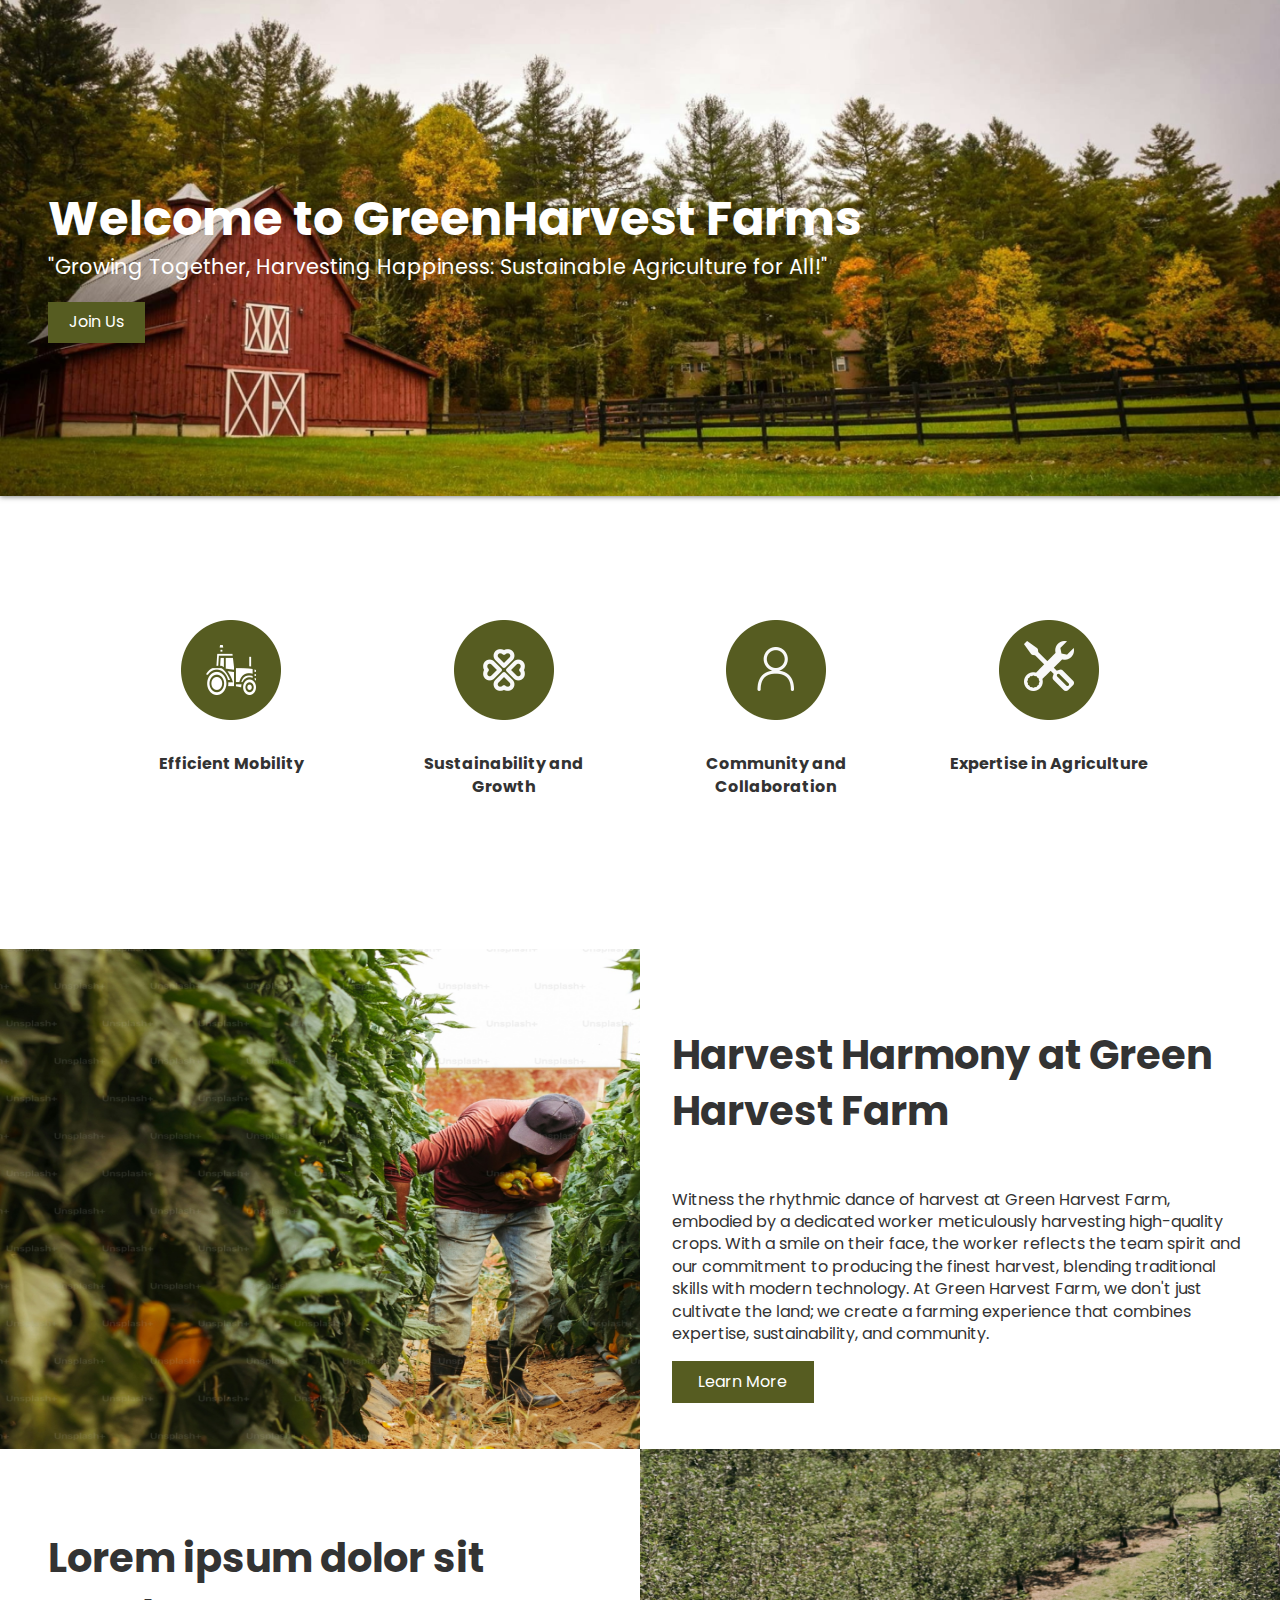
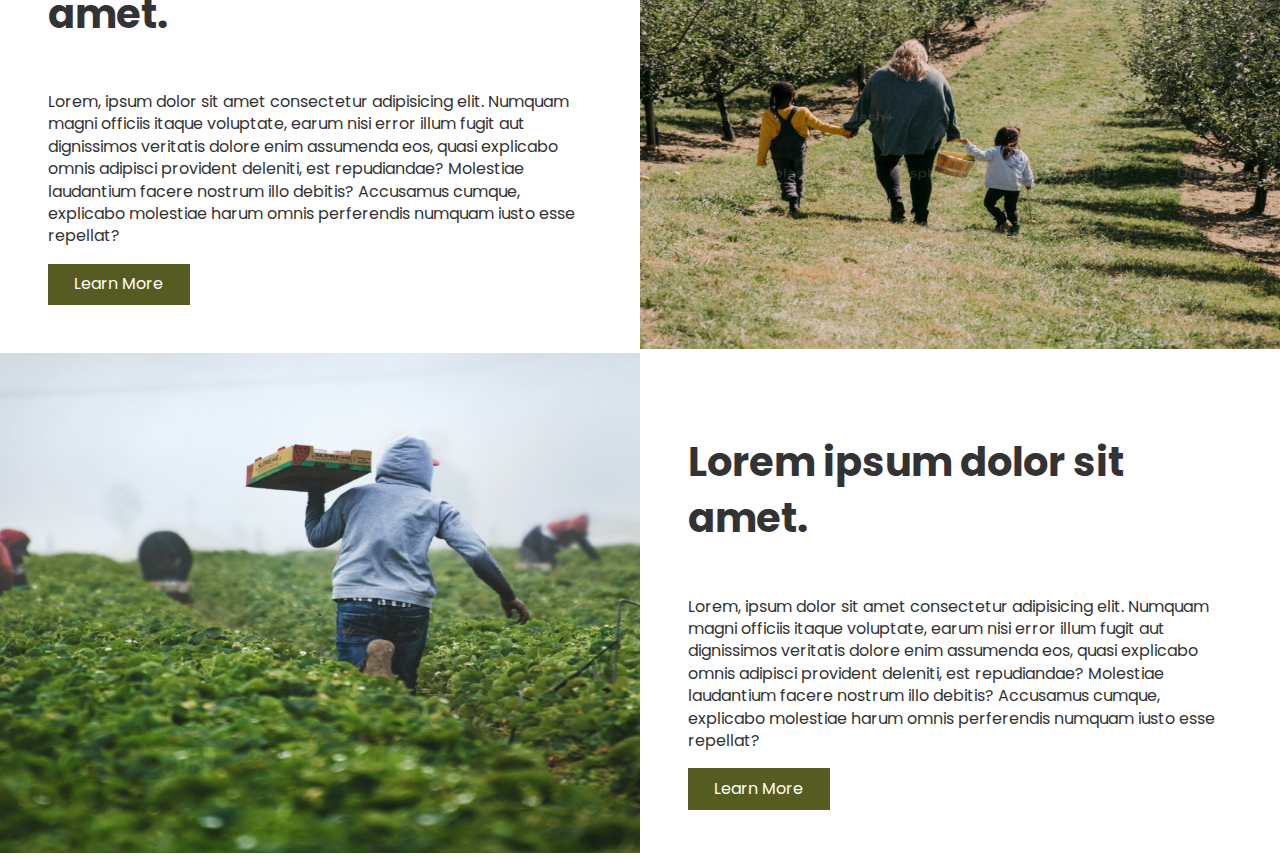
<file: anotherpago/1/index.html>
<!DOCTYPE html>
<html lang="en">
<head>
    <meta charset="UTF-8">
    <meta name="viewport" content="width=device-width, initial-scale=1.0">
    <link rel="stylesheet" href="style.css">
    <link rel="preconnect" href="https://fonts.googleapis.com">
<link rel="preconnect" href="https://fonts.gstatic.com" crossorigin>
<link href="https://fonts.googleapis.com/css2?family=Poppins:wght@400;700&display=swap" rel="stylesheet">
    <title>Document</title>
</head>
<body>
    <div class="wrapper">
        <section class="header">
            <h1>Welcome to GreenHarvest Farms</h1>
            <p>"Growing Together, Harvesting Happiness: Sustainable Agriculture for All!"</p>
            <a href="#" class="btn">Join Us</a>
        </section>

        <section class="boxes">
            <div class="box">
                <img src="img/Group 2.png" alt="">
                <h5>Efficient Mobility</h5>
            </div>
            <div class="box">
                <img src="img/Group 3 (1).png" alt="">
                <h5>Sustainability and Growth</h5>
            </div>
            <div class="box">
                <img src="img/Group 4.png" alt="">
                <h5>Community and Collaboration</h5>
            </div>
            <div class="box">
                <img src="img/Group 5.png" alt="">
                <h5>Expertise in Agriculture</h5>
            </div>
        </section>

        <section class="informasi">
            <div class="info-1">
                <img src="img/unsplash_a7_kgyaWFDw.png" alt="">
                <div class="capt">
                    <h2>Harvest Harmony at Green Harvest Farm</h2>
                    <p>Witness the rhythmic dance of harvest at Green Harvest Farm, embodied by a dedicated worker meticulously harvesting high-quality crops. With a smile on their face, the worker reflects the team spirit and our commitment to producing the finest harvest, blending traditional skills with modern technology. At Green Harvest Farm, we don't just cultivate the land; we create a farming experience that combines expertise, sustainability, and community.</p>
                    <a href="#" class="btn">Learn More</a>
                </div>
            </div>

            <div class="info-2">
                <div class="capt">
                    <h2>Lorem ipsum dolor sit amet.</h2>
                    <p>Lorem, ipsum dolor sit amet consectetur adipisicing elit. Numquam magni officiis itaque voluptate, earum nisi error illum fugit aut dignissimos veritatis dolore enim assumenda eos, quasi explicabo omnis adipisci provident deleniti, est repudiandae? Molestiae laudantium facere nostrum illo debitis? Accusamus cumque, explicabo molestiae harum omnis perferendis numquam iusto esse repellat?</p>
                    <a href="#" class="btn">Learn More</a>
                </div>
                <img src="img/unsplash_RmAb-jjkAY8.png" alt="">
            </div>

            <div class="info-3">
                <img src="img/unsplash_xDwEa2kaeJA.png" alt="">
                <div class="capt">
                    <h2>Lorem ipsum dolor sit amet.</h2>
                    <p>Lorem, ipsum dolor sit amet consectetur adipisicing elit. Numquam magni officiis itaque voluptate, earum nisi error illum fugit aut dignissimos veritatis dolore enim assumenda eos, quasi explicabo omnis adipisci provident deleniti, est repudiandae? Molestiae laudantium facere nostrum illo debitis? Accusamus cumque, explicabo molestiae harum omnis perferendis numquam iusto esse repellat?</p>
                    <a href="#" class="btn">Learn More</a>
                </div>
            </div>
        </section>
    </div>
</body>
</html>
</file>
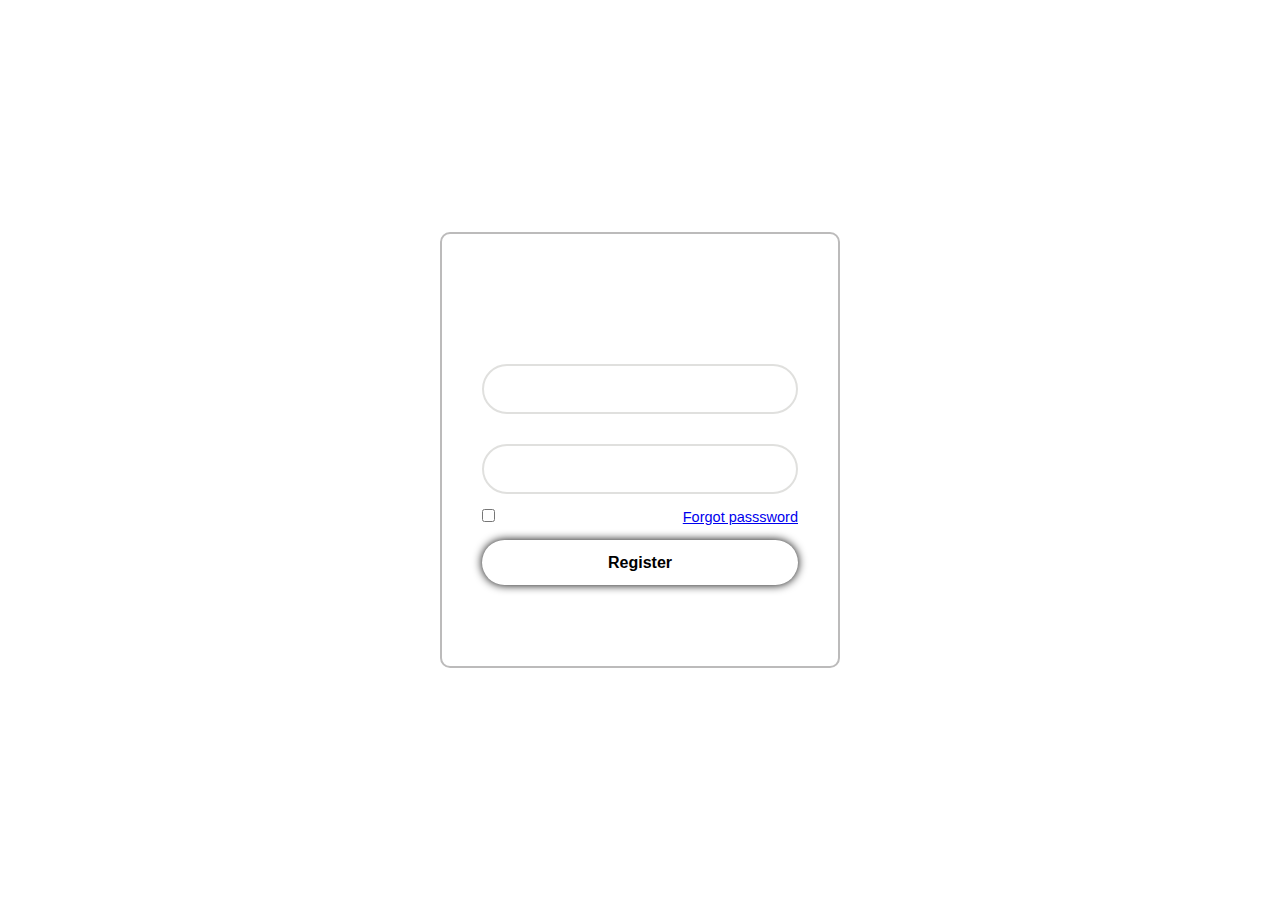
<file: LoginPage/register.html>
<!DOCTYPE html>
<html lang="en">
<head>
    <meta charset="UTF-8">
    <meta name="viewport" content="width=device-width, initial-scale=1.0">
    <title>Document</title>
    <link rel="stylesheet" href="SignIn.css">
    <link href='https://unpkg.com/boxicons@2.1.4/css/boxicons.min.css' rel='stylesheet'>
</head>
<body>
    
    <div class="form">
        <form action="">
            <h1>Register</h1>
            <h2 align="center">Welcome</h2>
            <div class="input-box">
                <input type="text" placeholder="Username"
                required>
                <i class='bx bxs-user'></i>
            </div>
            <div class="input-box">
                <input type="passsword" placeholder="Password"
                required>
                <i class='bx bxs-lock-alt'></i>
                
            </div>
            <div class="remember-forgot">
                <label><input type="checkbox">Remember me</label>
                <a href="#">Forgot passsword</a>
            </div>
            <div>
            <button type="submit" class="btn">Register</button></div>

            <div class="register-link">
            <p>Don't have an account? <a href="SignIn.html">Log In</a></p>
            </div>
        </form>
    </div>

</body>
</html>
</file>
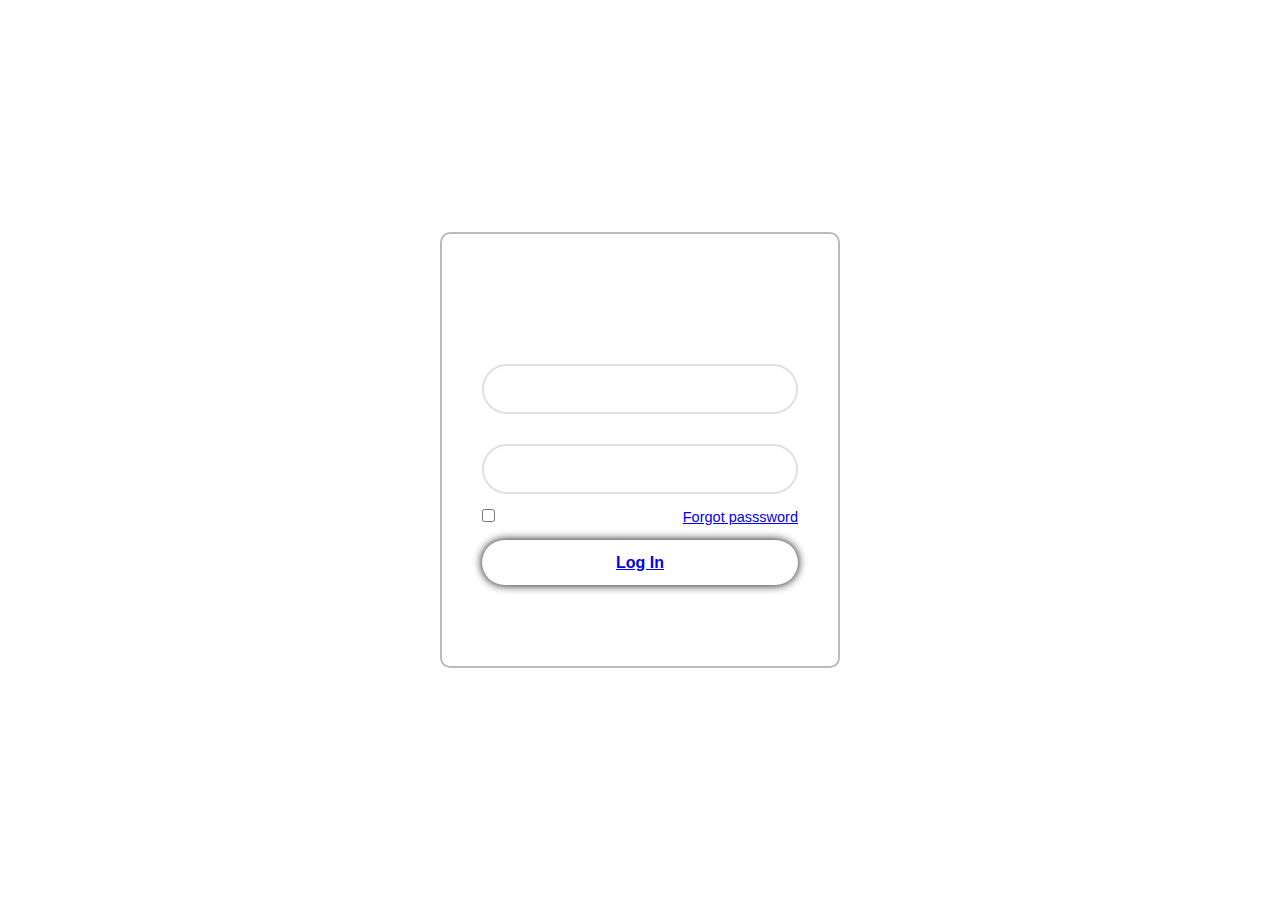
<file: LoginPage/SignIn.Html>
<!DOCTYPE html>
<html lang="en">
    <body>

<head>
    <meta charset="UTF-8">
    <meta name="viewport" content="width=device-width, initial-scale=1.0">
    <title>Document</title>
    <link rel="stylesheet" href="SignIn.css">
    <link href='https://unpkg.com/boxicons@2.1.4/css/boxicons.min.css' rel='stylesheet'>

</head>

<body>


    
    
    <div class="form">
        <form action="">
            <h1>Log In</h1>
            <h2 align="center">Welcome Back</h2>
            <div class="input-box">
                <input type="text" placeholder="Username"
                required>
                <i class='bx bxs-user'></i>
            </div>
            <div class="input-box">
                <input type="passsword" placeholder="Password"
                required>
                <i class='bx bxs-lock-alt'></i>
                
            </div>
            <div class="remember-forgot">
                <label><input type="checkbox">Remember me</label>
                <a href="#">Forgot passsword</a>
            </div>
            <div>
            <button type="submit" class="btn"><a href="index.html">Log In</a></button></div>

            <div class="register-link">
            <p>Don't have an account? <a href="register.html">Register</a></p>
            </div>
</file>
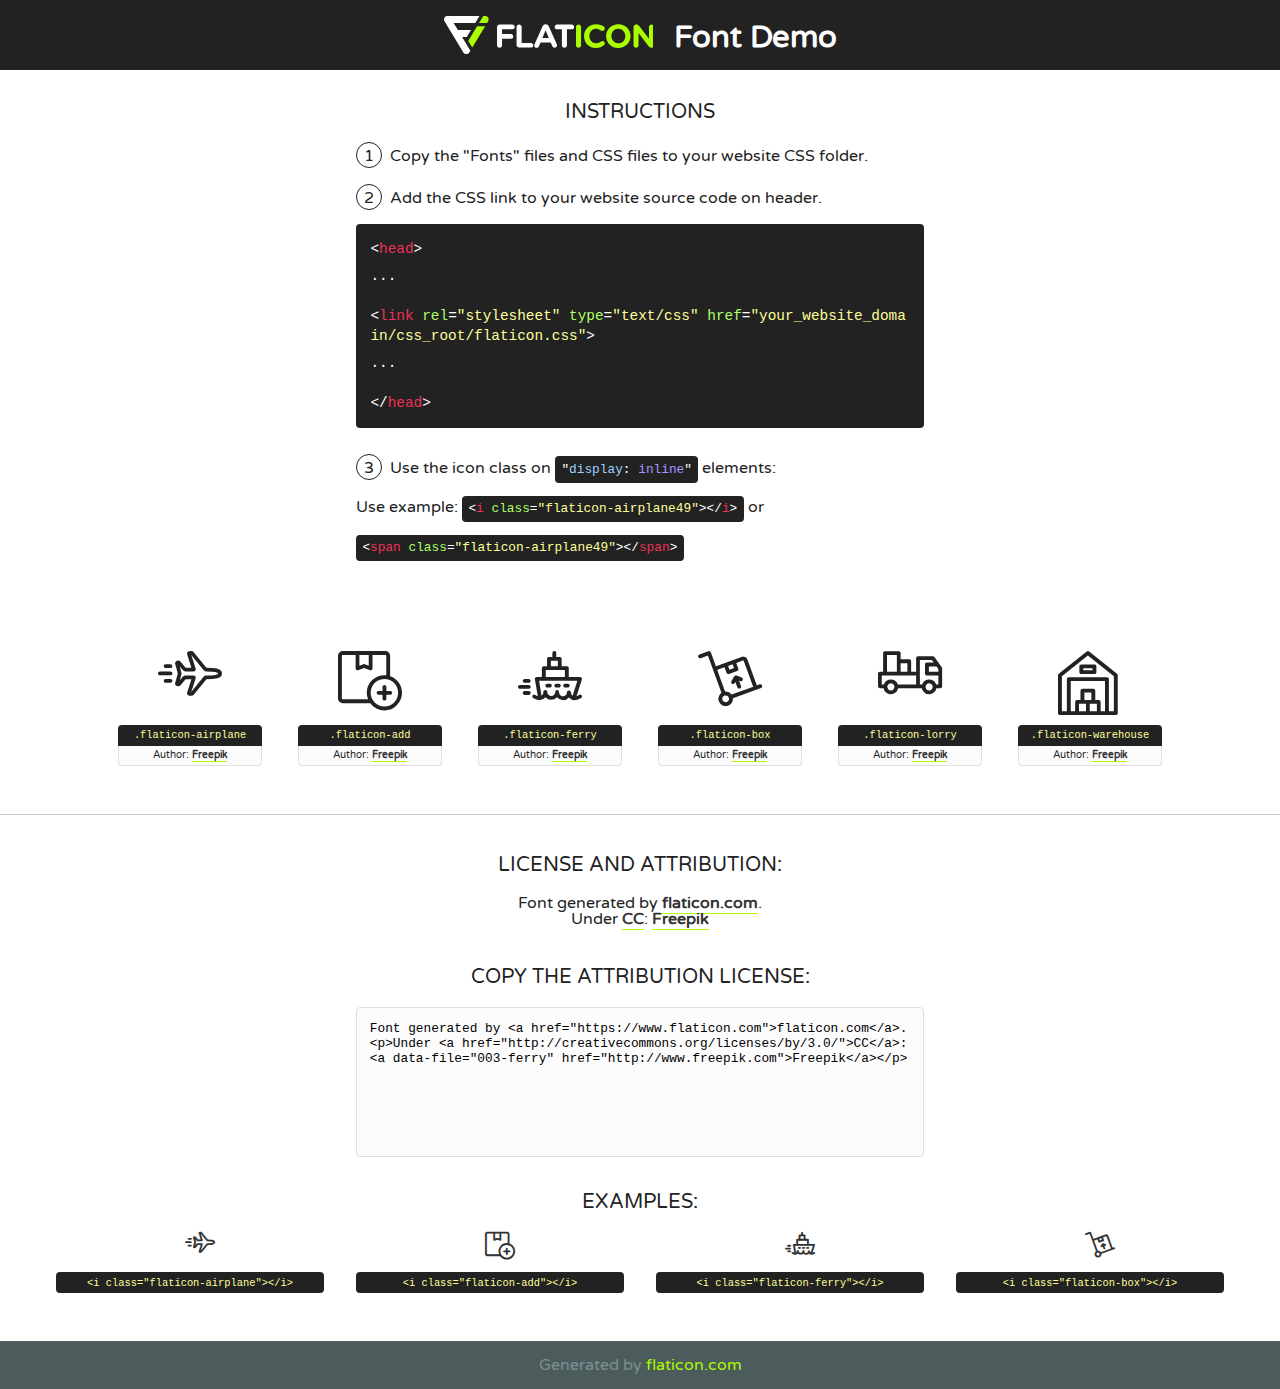
<file: fullWebsite/fonts/flaticon-1/font/flaticon.html>
<!DOCTYPE html>
<!--
  Flaticon icon font: Flaticon
  Creation date: 06/05/2019 12:06
-->
<html>
<!DOCTYPE html>
<html>

<head>
    <title>Flaticon WebFont</title>
    <link href="http://fonts.googleapis.com/css?family=Varela+Round" rel="stylesheet" type="text/css" />
    <link rel="stylesheet" type="text/css" href="flaticon.css">
    <meta charset="UTF-8">
    <style>
    html, body, div, span, applet, object, iframe,
    h1, h2, h3, h4, h5, h6, p, blockquote, pre,
    a, abbr, acronym, address, big, cite, code,
    del, dfn, em, img, ins, kbd, q, s, samp,
    small, strike, strong, sub, sup, tt, var,
    b, u, i, center,
    dl, dt, dd, ol, ul, li,
    fieldset, form, label, legend,
    table, caption, tbody, tfoot, thead, tr, th, td,
    article, aside, canvas, details, embed, 
    figure, figcaption, footer, header, hgroup, 
    menu, nav, output, ruby, section, summary,
    time, mark, audio, video {
        margin: 0;
        padding: 0;
        border: 0;
        font-size: 100%;
        font: inherit;
        vertical-align: baseline;
    }
    /* HTML5 display-role reset for older browsers */
    article, aside, details, figcaption, figure, 
    footer, header, hgroup, menu, nav, section {
        display: block;
    }
    body {
        line-height: 1;
    }
    ol, ul {
        list-style: none;
    }
    blockquote, q {
        quotes: none;
    }
    blockquote:before, blockquote:after,
    q:before, q:after {
        content: '';
        content: none;
    }
    table {
        border-collapse: collapse;
        border-spacing: 0;
    }
    body {
        font-family: 'Varela Round', Helvetica, Arial, sans-serif;
        font-size: 16px;
        color: #222;
    }
    a {
        color: #333;
        border-bottom: 1px solid #a9fd00;
        font-weight: bold;
        text-decoration: none;
    }
    * {
        -moz-box-sizing: border-box;
        -webkit-box-sizing: border-box;
        box-sizing: border-box;
        margin: 0;
        padding: 0;
    }
    [class^="flaticon-"]:before, [class*=" flaticon-"]:before, [class^="flaticon-"]:after, [class*=" flaticon-"]:after {
        font-family: Flaticon;
        font-size: 30px;
        font-style: normal;
        margin-left: 20px;
        color: #333;
    }
    .wrapper {
        max-width: 600px;
        margin: auto;
        padding: 0 1em;
    }
    .title {
        font-size: 1.25em;
        text-align: center;
        margin-bottom: 1em;
        text-transform: uppercase;
    }
    header {
        text-align: center;
        background-color: #222;
        color: #fff;
        padding: 1em;
    }
    header .logo {
        width: 210px;
        height: 38px;
        display: inline-block;
        vertical-align: middle;
        margin-right: 1em;
        border: none;
    }
    header strong {
        font-size: 1.95em;
        font-weight: bold;
        vertical-align: middle;
        margin-top: 5px;
        display: inline-block;
    }
    .demo {
        margin: 2em auto;
        line-height: 1.25em;
    }
    .demo ul li {
        margin-bottom: 1em;
    }
    .demo ul li .num {
        color: #222;
        border-radius: 20px;
        display: inline-block;
        width: 26px;
        padding: 3px;
        height: 26px;
        text-align: center;
        margin-right: 0.5em;
        border: 1px solid #222;
    }
    .demo ul li code {
        background-color: #222;
        border-radius: 4px;
        padding: 0.25em 0.5em;
        display: inline-block;
        color: #fff;
        font-family: Consolas,Monaco,Lucida Console,Liberation Mono,DejaVu Sans Mono,Bitstream Vera Sans Mono,Courier New, monospace;
        font-weight: lighter;
        margin-top: 1em;
        font-size: 0.8em;
        word-break: break-all;
    }
    .demo ul li code.big {
        padding: 1em;
        font-size: 0.9em;
    }
    .demo ul li code .red {
        color: #EF3159;
    }
    .demo ul li code .green {
        color: #ACFF65;
    }
    .demo ul li code .yellow {
        color: #FFFF99;
    }
    .demo ul li code .blue {
        color: #99D3FF;
    }
    .demo ul li code .purple {
        color: #A295FF;
    }
    .demo ul li code .dots {
        margin-top: 0.5em;
        display: block;
    }
    #glyphs {
        border-bottom: 1px solid #ccc;
        padding: 2em 0;
        text-align: center;
    }
    .glyph {
        display: inline-block;
        width: 9em;
        margin: 1em;
        text-align: center;
        vertical-align: top;
        background: #FFF;
    }
    .glyph .glyph-icon {
        padding: 10px;
        display: block;
        font-family:"Flaticon";
        font-size: 64px;
        line-height: 1;
    }
    .glyph .glyph-icon:before {
        font-size: 64px;
        color: #222;
        margin-left: 0;
    }
    .class-name {
        font-size: 0.65em;
        background-color: #222;
        color: #fff;
        border-radius: 4px 4px 0 0;
        padding: 0.5em;
        color: #FFFF99;
        font-family: Consolas,Monaco,Lucida Console,Liberation Mono,DejaVu Sans Mono,Bitstream Vera Sans Mono,Courier New, monospace;
    }
    .author-name {
        font-size: 0.6em;
        background-color: #fcfcfd;
        border: 1px solid #DEDEE4;
        border-top: 0;
        border-radius: 0 0 4px 4px;
        padding: 0.5em;
    }
    .class-name:last-child {
        font-size: 10px;
        color:#888;
    }
    .class-name:last-child a {
        font-size: 10px;
        color:#555;
    }
    .class-name:last-child a:hover {
        color:#a9fd00;
    }
    .glyph > input {
        display: block;
        width: 100px;
        margin: 5px auto;
        text-align: center;
        font-size: 12px;
        cursor: text;
    }
    .glyph > input.icon-input {
        font-family:"Flaticon";
        font-size: 16px;
        margin-bottom: 10px;
    }
    .attribution .title {
        margin-top: 2em;
    }
    .attribution textarea {
        background-color: #fcfcfd;
        padding: 1em;
        border: none;
        box-shadow: none;
        border: 1px solid #DEDEE4;
        border-radius: 4px;
        resize: none;
        width: 100%;
        height: 150px;
        font-size: 0.8em;
        font-family: Consolas,Monaco,Lucida Console,Liberation Mono,DejaVu Sans Mono,Bitstream Vera Sans Mono,Courier New, monospace;
        -webkit-appearance: none;
    }
    .iconsuse {
        margin: 2em auto;
        text-align: center;
        max-width: 1200px;
    }
    .iconsuse:after {
        content: '';
        display: table;
        clear: both;
    }
    .iconsuse .image {
        float: left;
        width: 25%;
        padding: 0 1em;
    }
    .iconsuse .image p {
        margin-bottom: 1em;
    }
    .iconsuse .image span {
        display: block;
        font-size: 0.65em;
        background-color: #222;
        color: #fff;
        border-radius: 4px;
        padding: 0.5em;
        color: #FFFF99;
        margin-top: 1em;
        font-family: Consolas,Monaco,Lucida Console,Liberation Mono,DejaVu Sans Mono,Bitstream Vera Sans Mono,Courier New, monospace;
    }
    #footer {
        text-align: center;
        background-color: #4C5B5C;
        color: #7c9192;
        padding: 1em;
    }
    #footer a {
        border: none;
        color: #a9fd00;
        font-weight: normal;
    }
    @media (max-width: 960px) {
        .iconsuse .image {
            width: 50%;
        }
    }
    @media (max-width: 560px) {
        .iconsuse .image {
            width: 100%;
        }
    }
    </style>
</head>

<body class="characters-off">

    <header>
        <a href="https://www.flaticon.com" target="_blank" class="logo">
            <svg version="1.1" xmlns="http://www.w3.org/2000/svg" xmlns:xlink="http://www.w3.org/1999/xlink" xmlns:a="http://ns.adobe.com/AdobeSVGViewerExtensions/3.0/" viewBox="0 0 560.875 102.036" enable-background="new 0 0 560.875 102.036" xml:space="preserve">
                <defs>
                </defs>
                <g>
                    <g class="letters">
                        <path fill="#ffffff" d="M141.596,29.675c0-3.777,2.985-6.767,6.764-6.767h34.438c3.426,0,6.15,2.728,6.15,6.15
                        c0,3.43-2.724,6.149-6.15,6.149h-27.674v13.091h23.719c3.429,0,6.151,2.724,6.151,6.15c0,3.43-2.723,6.149-6.151,6.149h-23.719
                        v17.574c0,3.773-2.986,6.761-6.764,6.761c-3.779,0-6.764-2.989-6.764-6.761V29.675z"></path>
                        <path fill="#ffffff" d="M193.844,29.149c0-3.781,2.985-6.767,6.764-6.767c3.776,0,6.763,2.985,6.763,6.767v42.957h25.039
                        c3.426,0,6.149,2.726,6.149,6.153c0,3.425-2.723,6.15-6.149,6.15h-31.802c-3.779,0-6.764-2.986-6.764-6.768V29.149z"></path>
                        <path fill="#ffffff" d="M241.891,75.71l21.438-48.407c1.492-3.341,4.215-5.357,7.906-5.357h0.792
                        c3.686,0,6.323,2.017,7.815,5.357l21.439,48.407c0.436,0.967,0.701,1.845,0.701,2.723c0,3.602-2.809,6.501-6.414,6.501
                        c-3.161,0-5.269-1.845-6.499-4.655l-4.132-9.661h-27.059l-4.301,10.102c-1.144,2.631-3.426,4.214-6.237,4.214
                        c-3.517,0-6.24-2.81-6.24-6.325C241.1,77.64,241.451,76.677,241.891,75.71z M279.932,58.666l-8.521-20.297l-8.526,20.297H279.932
                        z"></path>
                        <path fill="#ffffff" d="M314.864,35.387H301.86c-3.429,0-6.239-2.813-6.239-6.238c0-3.429,2.811-6.24,6.239-6.24h39.533
                        c3.426,0,6.237,2.811,6.237,6.24c0,3.425-2.811,6.238-6.237,6.238h-13.001v42.785c0,3.773-2.99,6.761-6.764,6.761
                        c-3.779,0-6.764-2.989-6.764-6.761V35.387z"></path>
                        <path fill="#A9FD00" d="M352.615,29.149c0-3.781,2.985-6.767,6.767-6.767c3.774,0,6.761,2.985,6.761,6.767v49.024
                        c0,3.773-2.987,6.761-6.761,6.761c-3.781,0-6.767-2.989-6.767-6.761V29.149z"></path>
                        <path fill="#A9FD00" d="M374.132,53.836v-0.179c0-17.481,13.178-31.801,32.065-31.801c9.22,0,15.459,2.458,20.557,6.238
                        c1.402,1.054,2.637,2.985,2.637,5.357c0,3.692-2.985,6.59-6.681,6.59c-1.845,0-3.071-0.702-4.044-1.319
                        c-3.776-2.813-7.729-4.393-12.562-4.393c-10.364,0-17.831,8.611-17.831,19.154v0.173c0,10.542,7.291,19.329,17.831,19.329
                        c5.715,0,9.492-1.756,13.359-4.834c1.049-0.874,2.458-1.491,4.039-1.491c3.429,0,6.325,2.813,6.325,6.236
                        c0,2.106-1.056,3.78-2.282,4.834c-5.539,4.834-12.036,7.733-21.878,7.733C387.572,85.464,374.132,71.493,374.132,53.836z"></path>
                        <path fill="#A9FD00" d="M433.009,53.836v-0.179c0-17.481,13.79-31.801,32.766-31.801c18.981,0,32.592,14.143,32.592,31.628v0.173
                        c0,17.483-13.785,31.807-32.769,31.807C446.625,85.464,433.009,71.32,433.009,53.836z M484.224,53.836v-0.179
                        c0-10.539-7.725-19.326-18.626-19.326c-10.893,0-18.449,8.611-18.449,19.154v0.173c0,10.542,7.73,19.329,18.626,19.329
                        C476.676,72.986,484.224,64.378,484.224,53.836z"></path>
                        <path fill="#A9FD00" d="M506.233,29.321c0-3.774,2.99-6.763,6.767-6.763h1.401c3.252,0,5.183,1.583,7.029,3.953l26.093,34.265
                        V29.059c0-3.692,2.99-6.677,6.681-6.677c3.683,0,6.671,2.985,6.671,6.677v48.934c0,3.78-2.987,6.765-6.764,6.765h-0.436
                        c-3.257,0-5.188-1.581-7.034-3.953l-27.056-35.492v32.944c0,3.687-2.985,6.676-6.678,6.676c-3.683,0-6.673-2.989-6.673-6.676
                        V29.321z"></path>
                    </g>
                    <g class="insignia">
                        <path fill="#ffffff" d="M48.372,56.137h12.517l11.156-18.537H37.186L25.688,18.539h57.825L94.668,0H9.271
                        C5.925,0,2.842,1.801,1.198,4.716c-1.644,2.907-1.593,6.482,0.134,9.343l50.38,83.501c1.678,2.781,4.689,4.476,7.938,4.476
                        c3.246,0,6.257-1.695,7.935-4.476l2.898-4.804L48.372,56.137z"></path>
                        <g class="i">
                            <path fill="#A9FD00" d="M93.575,18.539h0.031v0.004l21.652,0.004l2.705-4.488c1.727-2.861,1.778-6.436,0.133-9.343
                            C116.454,1.801,113.371,0,110.026,0h-5.294L93.575,18.539z"></path>
                            <polygon fill="#A9FD00" points="88.291,27.356 64.725,66.486 75.519,84.404 109.942,27.356"></polygon>
                        </g>
                    </g>
                </g>
            </svg>
        </a>
        <strong>Font Demo</strong>
    </header>


    <section class="demo wrapper">

        <p class="title">Instructions</p>

        <ul>
            <li>
                <span class="num">1</span>Copy the "Fonts" files and CSS files to your website CSS folder.
            </li>
            <li>
                <span class="num">2</span>Add the CSS link to your website source code on header.
                <code class="big">
                    &lt;<span class="red">head</span>&gt;
                    <br/><span class="dots">...</span>
                    <br/>&lt;<span class="red">link</span> <span class="green">rel</span>=<span class="yellow">"stylesheet"</span> <span class="green">type</span>=<span class="yellow">"text/css"</span> <span class="green">href</span>=<span class="yellow">"your_website_domain/css_root/flaticon.css"</span>&gt;
                    <br/><span class="dots">...</span>
                    <br/>&lt;/<span class="red">head</span>&gt;
                </code>
            </li>

            <li>
                <p>
                    <span class="num">3</span>Use the icon class on <code>"<span class="blue">display</span>:<span class="purple"> inline</span>"</code> elements:
                    <br />
                    Use example: <code>&lt;<span class="red">i</span> <span class="green">class</span>=<span class="yellow">&quot;flaticon-airplane49&quot;</span>&gt;&lt;/<span class="red">i</span>&gt;</code> or <code>&lt;<span class="red">span</span> <span class="green">class</span>=<span class="yellow">&quot;flaticon-airplane49&quot;</span>&gt;&lt;/<span class="red">span</span>&gt;</code>
            </li>
        </ul>

    </section>




   <section id="glyphs">          
    
      
        <div class="glyph"><div class="glyph-icon flaticon-airplane"></div>
            <div class="class-name">.flaticon-airplane</div>
            <div class="author-name">Author: <a data-file="001-airplane" href="http://www.freepik.com">Freepik</a> </div> 
        </div>        
        
        <div class="glyph"><div class="glyph-icon flaticon-add"></div>
            <div class="class-name">.flaticon-add</div>
            <div class="author-name">Author: <a data-file="002-add" href="http://www.freepik.com">Freepik</a> </div> 
        </div>        
        
        <div class="glyph"><div class="glyph-icon flaticon-ferry"></div>
            <div class="class-name">.flaticon-ferry</div>
            <div class="author-name">Author: <a data-file="003-ferry" href="http://www.freepik.com">Freepik</a> </div> 
        </div>        
        
        <div class="glyph"><div class="glyph-icon flaticon-box"></div>
            <div class="class-name">.flaticon-box</div>
            <div class="author-name">Author: <a data-file="004-box" href="http://www.freepik.com">Freepik</a> </div> 
        </div>        
        
        <div class="glyph"><div class="glyph-icon flaticon-lorry"></div>
            <div class="class-name">.flaticon-lorry</div>
            <div class="author-name">Author: <a data-file="005-lorry" href="http://www.freepik.com">Freepik</a> </div> 
        </div>        
        
        <div class="glyph"><div class="glyph-icon flaticon-warehouse"></div>
            <div class="class-name">.flaticon-warehouse</div>
            <div class="author-name">Author: <a data-file="006-warehouse" href="http://www.freepik.com">Freepik</a> </div> 
        </div>        
        

    </section>



    <section class="attribution wrapper"   style="text-align:center;">

      <div class="title">License and attribution:</div><div class="attrDiv">Font generated by <a href="https://www.flaticon.com">flaticon.com</a>. <div><p>Under <a href="http://creativecommons.org/licenses/by/3.0/">CC</a>: <a data-file="003-ferry" href="http://www.freepik.com">Freepik</a></p>  </div>
      </div>
      <div class="title">Copy the Attribution License:</div>

    <textarea onclick="this.focus();this.select();">Font generated by &lt;a href=&quot;https://www.flaticon.com&quot;&gt;flaticon.com&lt;/a&gt;. <p>Under <a href="http://creativecommons.org/licenses/by/3.0/">CC</a>: <a data-file="003-ferry" href="http://www.freepik.com">Freepik</a></p>  
     </textarea>

    </section>

    <section class="iconsuse">

          <div class="title">Examples:</div>            
             
            <div class="image">
                <p>
                    <i class="glyph-icon flaticon-airplane"></i> 
                    <span>&lt;i class=&quot;flaticon-airplane&quot;&gt;&lt;/i&gt;</span>
                </p>
            </div>
            
            <div class="image">
                <p>
                    <i class="glyph-icon flaticon-add"></i> 
                    <span>&lt;i class=&quot;flaticon-add&quot;&gt;&lt;/i&gt;</span>
                </p>
            </div>
            
            <div class="image">
                <p>
                    <i class="glyph-icon flaticon-ferry"></i> 
                    <span>&lt;i class=&quot;flaticon-ferry&quot;&gt;&lt;/i&gt;</span>
                </p>
            </div>
            
            <div class="image">
                <p>
                    <i class="glyph-icon flaticon-box"></i> 
                    <span>&lt;i class=&quot;flaticon-box&quot;&gt;&lt;/i&gt;</span>
                </p>
            </div>
                       
        </div>
                            
    </section>

<div id="footer">
    <div>Generated by <a href="https://www.flaticon.com">flaticon.com</a>
    </div>
</div>



</body>
</html>
</file>
<file: anotherpago/1/style.css>
/* css  variable */
:root{
    --primary: #ddd;
    --secondary: #565C21;
    --dark: #333;
    --light: #fff;
    --shadow: 0 1px 5px rgba(104,104,104, 0.8); 
}
html{
    box-sizing: border-box;
    font-family: 'Poppins', sans-serif;
    color: var(--dark);
}

body{
    background: #ffffff;
   margin: 0;
    line-height: 1.4;
}

.btn{
    background: var(--secondary);
    color: var(--light);
    padding: 0.6rem 1.3rem;
    text-decoration: none;
    border: 0;
}

img{
    max-width: 100%;
}

.wrapper{
    display: grid;
    /* gap: 20px;  */
}

/* Header */
.header{
    background: url(img/header.png);
    background-size: cover;
    min-height: 400px;
    background-position: center;
    padding: 3rem;
    display: flex;
    flex-direction: column;
    align-items: start;
    justify-content: center;
    box-shadow: var(--shadow);
}
.header h1{
    font-size: 3rem;
    margin-bottom: 0;
    color: var(--light);
}
.header p{
    font-size: 1.3rem;
    margin-top: 0;
    color: var(--light);
}
.boxes{
    display: grid;
    gap: 10px;
    grid-template-columns: repeat(auto-fit, minmax(200px, 1fr));
    padding: 100px;
}
.boxes img{
    width: 100px;
    height: 100px;

}


.boxes h5{
    font-size: medium;
    
}
.box{
    
    text-align: center;
    padding: 1.5rem 2rem;
    
}

/* informasi */
.informasi .info-1{
    display: grid;  
    grid-template-columns: repeat(2, 1fr);
}
.informasi .info-1 img{
    width: 100%;
    height: 500px;
    
}
.informasi .info-1 .capt{
    /* padding: 20px; */
    display: flex;
    flex-direction: column;
    justify-content: center;
    padding: 2rem ;
}.informasi .info-1 .capt h2{
    font-size: 40px;
}
.informasi .info-1 .capt a{
    display: block;
    width: 100px;
    text-align: center;
}

/* info 2 */
.informasi .info-2{
    display: grid;  
    grid-template-columns: repeat(2, 1fr);
}
.informasi .info-2 img{
    width: 100%;
    height: 500px;
    
}
.informasi .info-2 .capt{
    /* padding: 20px; */
    display: flex;
    flex-direction: column;
    justify-content: center;
    padding: 3rem;
}.informasi .info-2 .capt h2{
    font-size: 40px;
}
.informasi .info-2 .capt a{
    display: block;
    width: 100px;
    text-align: center;
}
/* info 3 */
.informasi .info-3{
    display: grid;  
    grid-template-columns: repeat(2, 1fr);
}
.informasi .info-3 img{
    width: 100%;
    height: 500px;
    
}
.informasi .info-3 .capt{
    /* padding: 20px; */
    display: flex;
    flex-direction: column;
    justify-content: center;
    padding: 3rem;
}.informasi .info-3 .capt h2{
    font-size: 40px;
}
.informasi .info-3 .capt a{
    display: block;
    width: 100px;
    text-align: center;
}

/* media queries */
@media (max-width: 700px){
    .boxes{
        grid-template-columns: repeat(2, fr);
    }
    .informasi .info-1{
        
        grid-template-columns: 1fr;
    }
    .informasi .info-1 .capt h2{
       
    }
    .informasi .info-1 .capt p{
        font-size: 3rem;
    }
    .informasi .info-1 .capt a{
        margin: auto;
        width: 100%;
        
    }




    .informasi .info-2{
        
        grid-template-columns: 1fr;
    }
    .informasi .info-2 .capt a{
        margin: auto;
        width: 100%;
        
    }
    .informasi .info-3{
        
        grid-template-columns: 1fr;
    }
    .informasi .info-3 .capt a{
        margin: auto;
        width: 100%;
        
    }
    
}


@media (max-width: 500px) {
    .header h1{
        font-size: 1.5rem;
        margin-bottom: 0;
        color: var(--light);
        
    }
    .header p{
        font-size: 0.9rem;
        margin-top: 0;
        color: var(--light);
    }
    .btn{
        background: var(--secondary);
        color: var(--light);
        padding: 0.3rem 0.9rem;
        text-decoration: none;
        border: 0;
    }
    .boxes{
        
        grid-template-columns: repeat(auto-fit, minmax(100px, 1fr));
       
    }
    .boxes img{
        width: 100px;
        height: 100px;
    }
    .box{
        
        text-align: center;
        
        
    }
    .informasi .info-1 .capt a,
    .informasi .info-2 .capt a,
    .informasi .info-3 .capt a{
        display: block;
        width: 100px;
        text-align: center;
    }
    .informasi .info-1 .capt h2,
    .informasi .info-2 .capt h2,
    .informasi .info-3 .capt h2{
        font-size: 1.7rem;
    }
    .informasi .info-1 .capt p,
    .informasi .info-2 .capt p,
    .informasi .info-3 .capt p{
        font-size: 0.8rem;
        
    }

    .informasi .info-2 img{
        order: 1;
    }
    .informasi .info-2 .capt{
        order: 2;
    }
    .box{
    
        text-align: center;
        padding: 0.1rem ;
        
    }
}
</file>
<file: LoginPage/SignIn.css>
*{
    margin: 0;
    padding:0;
    box-sizing: border-box;
    font-family:Arial, Helvetica, sans-serif
}

body{
    display: flex;
    justify-content: center;
    align-items: center;
    min-height: 100vh;
    background-image: url("https://media.licdn.com/dms/image/D4D12AQENaXIS-FgRdw/article-cover_image-shrink_720_1280/0/1697708767901?e=1718841600&v=beta&t=u78fpC6khEy51qSl8tQCFkcBHTnIV1sDCP12_y5DOZg");
    background-size: cover;
}

.form{
    width: 400px;
    background-color: transparent;
    border: 2px solid rgb(188, 187, 187);
    color: white;
    border-radius: 10px;
    padding: 30px 40px;
}
.form h1{
    font-size: 36px;
    text-align: center;
}
.form .input-box{
    width: 100%;
    height: 50px;
    margin: 30px 0;
}
.input-box input{
    width: 100%;
    height: 100%;
    background: transparent;
    border: none;
    outline: none;
    border:2px solid rgb(224, 224, 222);
    border-radius: 40px;
    font-size: 16px;
    color: white;
    padding: 20px 45px 20px 20px;

}
.input-box input::placeholder{
    color: white;
}
.input-box i {
    position: absolute;
    right:642px;
    
    transform: translateY(90%);
    
}
.form .remember-forgot{
display: flex;
justify-content: space-between;
font-size: 14.5px;
margin: -15px 0 15px;
}
.remember-forgot label input{
    accent-color: white;
    margin-right: 3px;
}
.remember-forgot a:hover{
    color: white;
    text-decoration: underline;
}
.form .btn{
    width: 100%;
    height: 45px;
    background-color: white;
    border: none;
    outline: none;
    border-radius: 40px;
    box-shadow: 0 0 10px black;
    cursor:pointer;
    font-size: 16px;
    color:black;
    font-weight: 600;

    
}
.form .register-link{
    font-size: 14.5px;
    text-align: center;
    margin: 20px 0 15px;

}
.register-link p a{
    color: white;
    text-decoration: none;
    font-weight: 600;


}
.register-link p a:hover{
    text-decoration: underline;

}
</file>
<file: fullWebsite/fonts/flaticon-1/font/flaticon.css>
/*
  	Flaticon icon font: Flaticon
  	Creation date: 06/05/2019 12:06
  	*/

@font-face {
  font-family: "Flaticon";
  src: url("./Flaticon.eot");
  src: url("./Flaticon.eot?#iefix") format("embedded-opentype"),
       url("./Flaticon.woff2") format("woff2"),
       url("./Flaticon.woff") format("woff"),
       url("./Flaticon.ttf") format("truetype"),
       url("./Flaticon.svg#Flaticon") format("svg");
  font-weight: normal;
  font-style: normal;
}

@media screen and (-webkit-min-device-pixel-ratio:0) {
  @font-face {
    font-family: "Flaticon";
    src: url("./Flaticon.svg#Flaticon") format("svg");
  }
}

[class^="flaticon-"]:before, [class*=" flaticon-"]:before,
[class^="flaticon-"]:after, [class*=" flaticon-"]:after {   
  font-family: Flaticon;
        font-weight: normal;
  font-variant: normal;
  text-transform: none;
  line-height: 1;

  /* Better Font Rendering =========== */
  -webkit-font-smoothing: antialiased;
  -moz-osx-font-smoothing: grayscale;
}

.flaticon-airplane:before { content: "\f100"; }
.flaticon-add:before { content: "\f101"; }
.flaticon-ferry:before { content: "\f102"; }
.flaticon-box:before { content: "\f103"; }
.flaticon-lorry:before { content: "\f104"; }
.flaticon-warehouse:before { content: "\f105"; }
</file>
